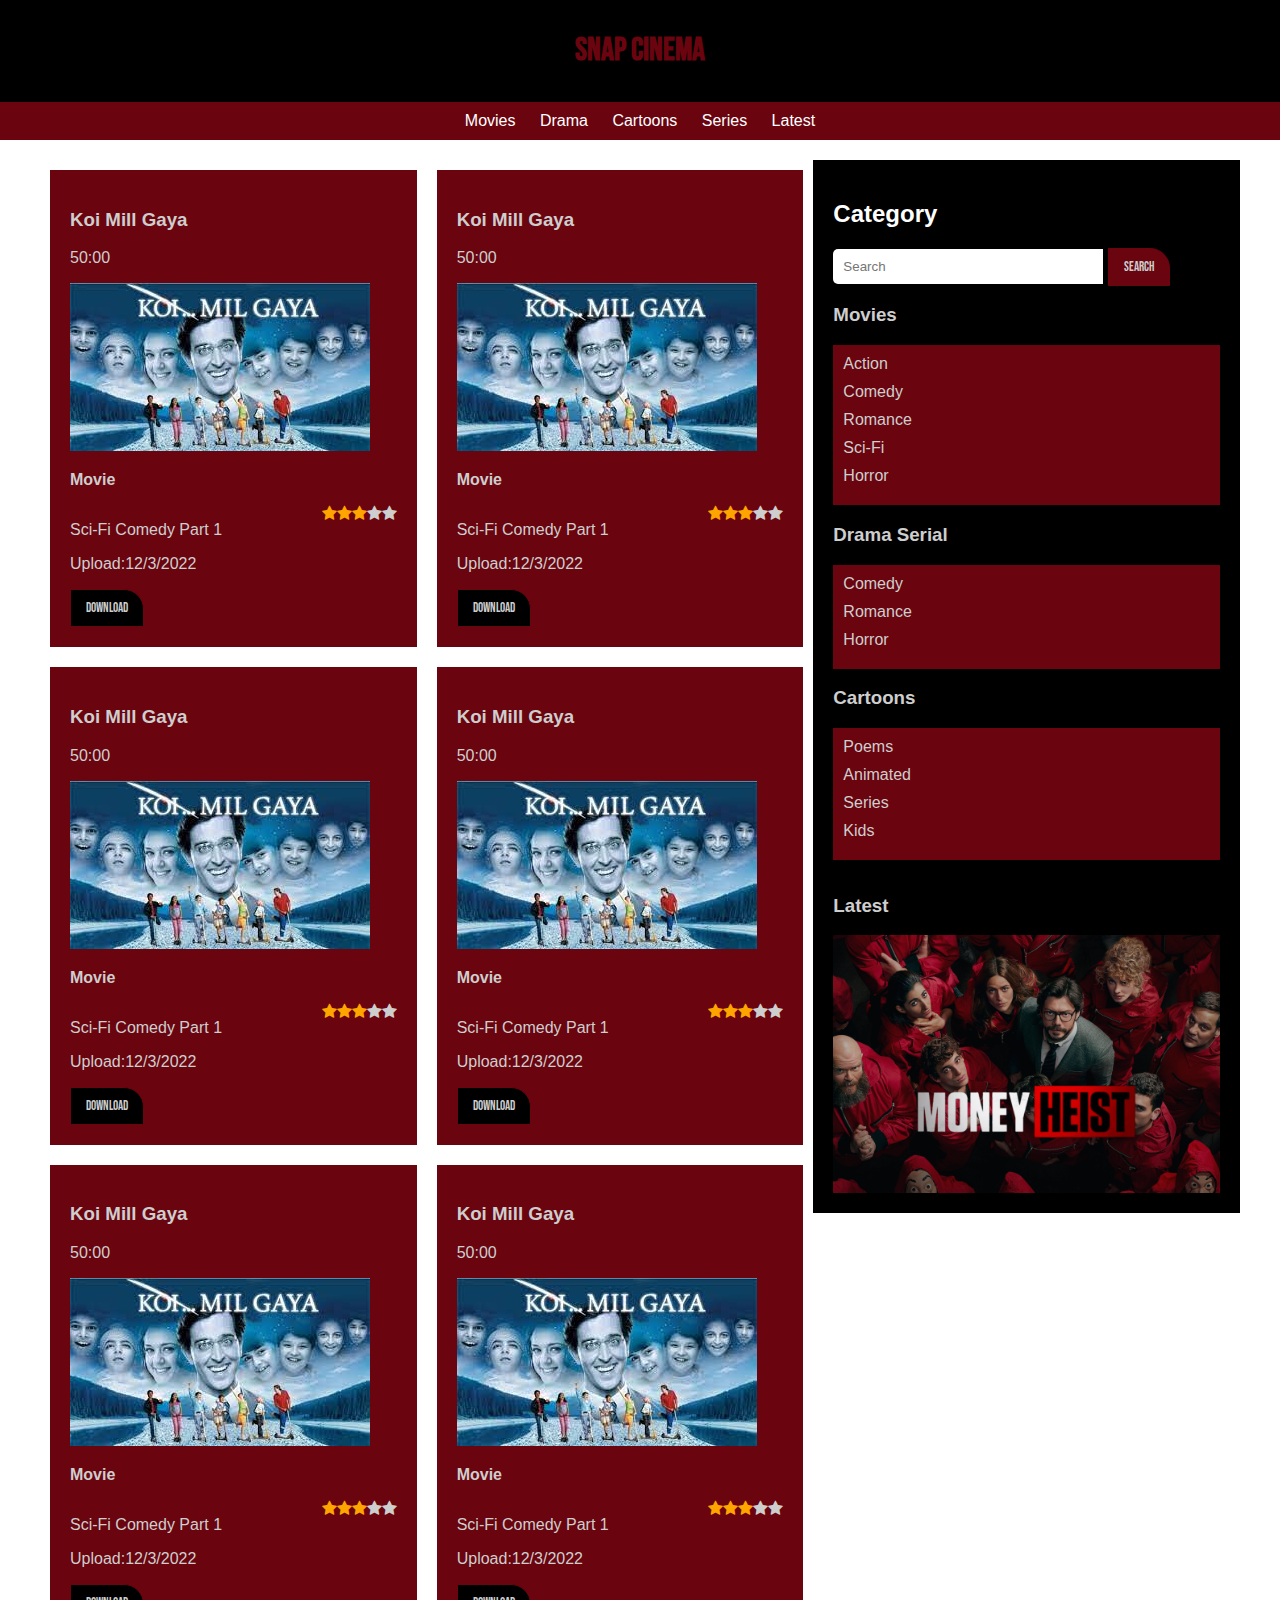
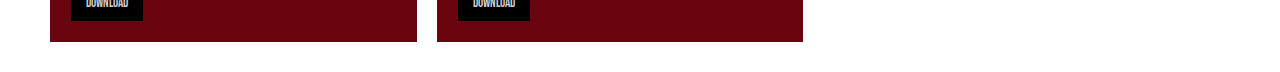
<file: category.html>
<!DOCTYPE html>
<html>

<head>
    <meta charset="UTF-8">
    <meta name="viewport" content="width=device-width, initial-scale=1.0">
    <title>Movie Categories</title>

    <!-- css link -->
    <link rel="stylesheet" href="catstyle.css">
    <link rel="stylesheet" href="https://cdnjs.cloudflare.com/ajax/libs/font-awesome/4.7.0/css/font-awesome.min.css">

    <!-- google fonts -->
    <link rel="preconnect" href="https://fonts.googleapis.com">
    <link rel="preconnect" href="https://fonts.gstatic.com" crossorigin>
    <link href="https://fonts.googleapis.com/css2?family=Bebas+Neue&display=swap" rel="stylesheet">
</head>

<body>
    <header>
        <h1 class="logo">SNAP CINEMA</h1>
    </header>
    <nav>
        <a href="#">Movies</a>
        <a href="#">Drama</a>
        <a href="#">Cartoons</a>
        <a href="#">Series</a>
        <a href="#">Latest</a>
    </nav>
 
    
    <div class="container">

        <div class="movie-category">
            <div class="movie-category-item">
                <h3>Koi Mill Gaya</h3>
                <p>50:00</p>
                <img src="Koimillgaya.jpeg" alt="">
                <p style="font-weight: bold;">Movie</p>
                <span class="stars">
                    <span class="fa fa-star checked"></span>
                    <span class="fa fa-star checked"></span>
                    <span class="fa fa-star checked"></span>
                    <span class="fa fa-star"></span>
                    <span class="fa fa-star"></span>
                </span>
                <span>Sci-Fi Comedy</span>
                <span>Part 1</span>
                <p>Upload:12/3/2022</p>
                <button class="btns-2">Download</button>

            </div>
            <div class="movie-category-item">

                <h3>Koi Mill Gaya</h3>
                <p>50:00</p>
                <img src="Koimillgaya.jpeg" alt="">
                <p style="font-weight: bold;">Movie</p>
                <span class="stars">
                    <span class="fa fa-star checked"></span>
                    <span class="fa fa-star checked"></span>
                    <span class="fa fa-star checked"></span>
                    <span class="fa fa-star"></span>
                    <span class="fa fa-star"></span>
                </span>
                <span>Sci-Fi Comedy</span>
                <span>Part 1</span>
                <p>Upload:12/3/2022</p>
                <button class="btns-2">Download</button>

            </div>

            <div class="movie-category-item">
                <h3>Koi Mill Gaya</h3>
                <p>50:00</p>
                <img src="Koimillgaya.jpeg" alt="">
                <p style="font-weight: bold;">Movie</p>
                <span class="stars">
                    <span class="fa fa-star checked"></span>
                    <span class="fa fa-star checked"></span>
                    <span class="fa fa-star checked"></span>
                    <span class="fa fa-star"></span>
                    <span class="fa fa-star"></span>
                </span>
                <span>Sci-Fi Comedy</span>
                <span>Part 1</span>
                <p>Upload:12/3/2022</p>
                <button class="btns-2">Download</button>

            </div>
            <div class="movie-category-item">
                <h3>Koi Mill Gaya</h3>
                <p>50:00</p>
                <img src="Koimillgaya.jpeg" alt="">
                <p style="font-weight: bold;">Movie</p>
                <span class="stars">
                    <span class="fa fa-star checked"></span>
                    <span class="fa fa-star checked"></span>
                    <span class="fa fa-star checked"></span>
                    <span class="fa fa-star"></span>
                    <span class="fa fa-star"></span>
                </span>
                <span>Sci-Fi Comedy</span>
                <span>Part 1</span>
                <p>Upload:12/3/2022</p>
                <button class="btns-2">Download</button>

            </div>
            <div class="movie-category-item">
                <h3>Koi Mill Gaya</h3>
                <p>50:00</p>
                <img src="Koimillgaya.jpeg" alt="">
                <p style="font-weight: bold;">Movie</p>
                <span class="stars">
                    <span class="fa fa-star checked"></span>
                    <span class="fa fa-star checked"></span>
                    <span class="fa fa-star checked"></span>
                    <span class="fa fa-star"></span>
                    <span class="fa fa-star"></span>
                </span>
                <span>Sci-Fi Comedy</span>
                <span>Part 1</span>
                <p>Upload:12/3/2022</p>
                <button class="btns-2">Download</button>

            </div>


            <div class="movie-category-item">
                <h3>Koi Mill Gaya</h3>
                <p>50:00</p>
                <img src="Koimillgaya.jpeg" alt="">
                <p style="font-weight: bold;">Movie</p>
                <span class="stars">
                    <span class="fa fa-star checked"></span>
                    <span class="fa fa-star checked"></span>
                    <span class="fa fa-star checked"></span>
                    <span class="fa fa-star"></span>
                    <span class="fa fa-star"></span>
                </span>
                <span>Sci-Fi Comedy</span>
                <span>Part 1</span>
                <p>Upload:12/3/2022</p>
                <button class="btns-2">Download</button>

            </div>
        </div>
        
        <div class="sidebar">
            <h2>Category</h2>
            <form action="" class="hero-form">
                <input class="" type="text" placeholder="Search">
                <button class="btns">Search</button>
            </form>

            <div class="movies-side">
                <h3>Movies</h3>
                <ul>
                    <li><a href="">Action</a></li>
                    <li><a href="">Comedy</a></li>
                    <li><a href="">Romance</a></li>
                    <li><a href="">Sci-Fi</a></li>
                    <li><a href="">Horror</a></li>

                </ul>
            </div>

            <div class="serial-side">
                <h3>Drama Serial</h3>
                <ul>
                    <li><a href="">Comedy</a></li>
                    <li><a href="">Romance</a></li>
                    <li><a href="">Horror</a></li>
                </ul>
            </div>


            <div class="cartoons-side">
                <h3>Cartoons</h3>
                <ul>
                    <li><a href="">Poems</a></li>
                    <li><a href="">Animated</a></li>
                    <li><a href="">Series</a></li>
                    <li><a href="">Kids</a></li>

                </ul>
            </div>

          
            <div class="slider-container">
                <h3>Latest</h3>

                <div class="slider">
                    <img src="Money-Heist.png" alt="Slide 1" height="50%" width="100%">
                    <img src="cover.jpg" alt="Slide 2" height="50%" width="100%">
                    <img src="Squidgame.jpg" alt="Slide 3" height="50%" width="100%">

                    <!-- Add more slides as needed -->
                </div>
            </div>

            
        </div>
    </div>
    </div>
</body>

</html>
</file>
<file: catstyle.css>
body {
    font-family: Arial, sans-serif;
    margin: 0;
    padding: 0;
}

h3,
p,
span {
    color: #cecece;
    font-family: 'Montserrat', sans-serif;

}

.logo{
    font-family: 'Bebas Neue', sans-serif;

}

header {
    background-color: #000;
    color: #6a040f;
    padding: 10px;
    text-align: center;
}

nav {
    background-color: #6a040f;
    text-align: center;
    padding: 10px;
}

nav a {
    color: #fff;
    text-decoration: none;
    padding: 10px;
    font-family: 'Montserrat', sans-serif;

}

.container {
    max-width: 1200px;
    margin: 0 auto;
    padding: 20px;
    display: flex;
    flex-direction: row;
    justify-content: space-between;
}

.movie-category {
    flex: 2;
    display: flex;
    flex-wrap: wrap;
    justify-content: space-between;

}

.movie-category-item {
    flex: 1;
    margin: 10px;
    padding: 20px;
    background-color: #6a040f;
    transition: background-color 0.3s ease;
}

.movie-category-item:hover {
    background-color: #000;
}

.sidebar {
    flex: 1;
    height: 100%;
    background-color: #000;
    color: #fff;
    padding: 20px;
}

@media (max-width: 768px) {
    .container {
        flex-direction: column;
    }

    .movie-category {
        flex: 1;
    }

    .sidebar {
        flex: 1;
        margin-top: 20px;
    }

    .movie-category-item {
        flex: 1 1 calc(50% - 20px);
    }
}

@media (max-width: 480px) {
    .movie-category-item {
        flex: 1 1 calc(100% - 20px);
    }
}


.checked {
    color: orange;
}

.stars {
    display: flex;
    justify-content: end;
}



.btns {
    border: 1px solid #6a040f;
    border-top-right-radius: 20px;
    color: #cecece;
    padding: 10px 15px 10px 15px;
    background-color: #6a040f;
    font-family: 'Bebas Neue', sans-serif;

}

.btns-2 {
    border: 1px solid #6a040f;
    border-top-right-radius: 20px;
    color: #cecece;
    padding: 10px 15px 10px 15px;
    background-color: #000;
    font-family: 'Bebas Neue', sans-serif;

}


.slider-container {
width: 100%;
overflow: hidden;
}

.slider {
display: flex;
animation: slide 5s infinite;
}

.slider img {
width: 100%;
height: auto;
}

@keyframes slide {
0% {
transform: translateX(0%);
}
25% {
transform: translateX(-100%);
}
50% {
transform: translateX(-200%);
}
75% {
transform: translateX(-300%);
}
100% {
transform: translateX(0%);
}
}

ul{
background-color: #6a040f;
padding: 10px;
}
ul li{
list-style: none;
margin-bottom: 10px;

}

ul li a{
text-decoration: none;
color: #cecece;
}


input{
    width: 250px;
    padding: 10px;
    border: none;
    border-radius: 5px 0 0 5px;
}
</file>
